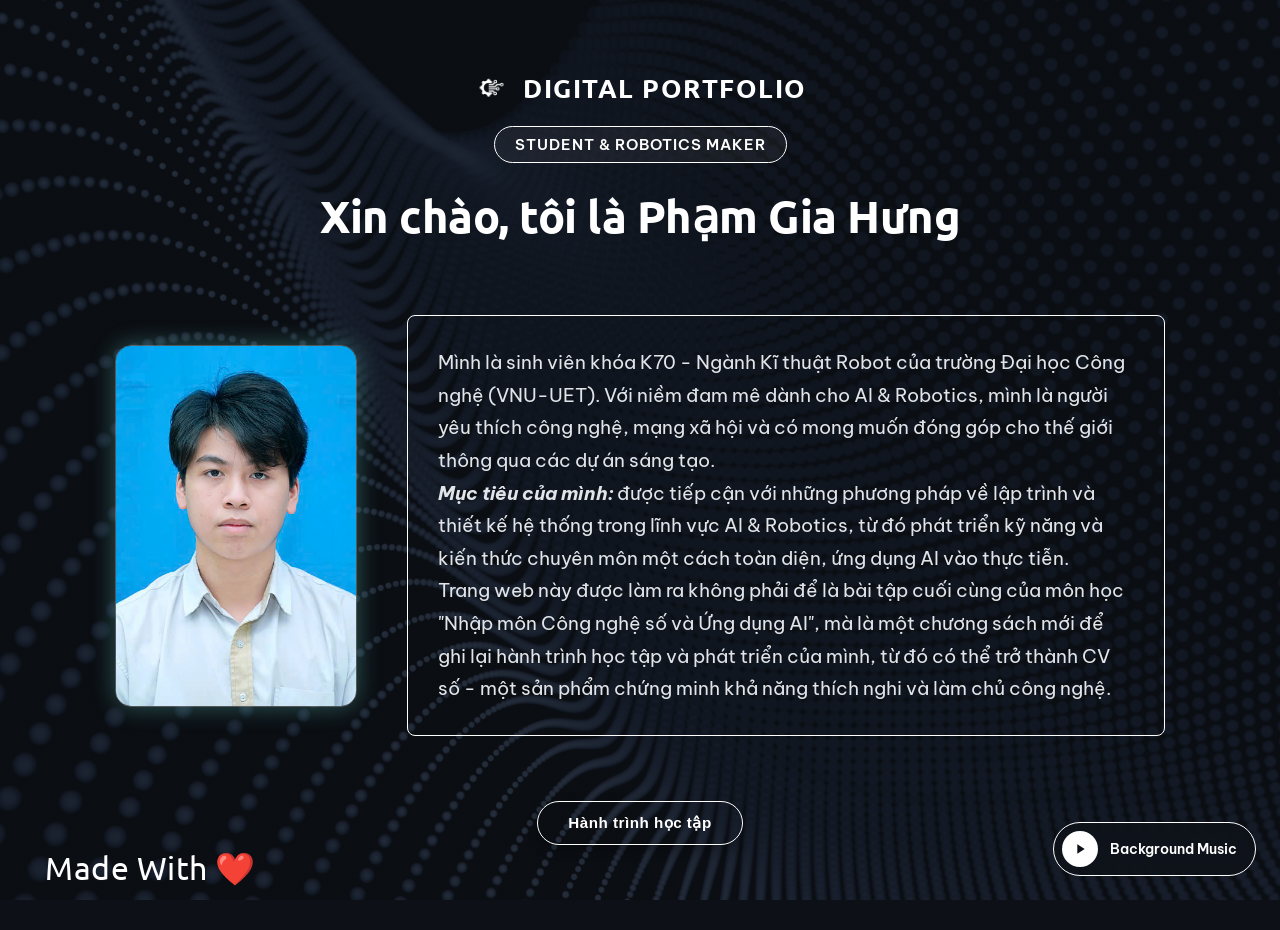
<file: index.html>
<!DOCTYPE html>
<html lang="vi">
<head>
    <meta charset="UTF-8">
    <meta name="viewport" content="width=device-width, initial-scale=1.0">
    <title>Digital Portfolio - Phạm Gia Hưng</title>
    <link rel="stylesheet" href="css/style.css">
    <link rel="stylesheet" href="css/dashboard.css">
    <style>
        /* CSS bổ sung để điều khiển ẩn hiện mượt mà giữa Trang chủ và Dashboard */
        .page-section {
            display: none;
            width: 100%;
            flex-direction: column;
            align-items: center;
        }
        .page-section.active-page {
            display: flex;
        }
        /* Đồng bộ giao diện ẩn hiện dock menu điều hướng */
        #main-navigation-dock {
            display: none !important;
        }
        #main-navigation-dock.show-dock {
            display: flex !important;
        }
        @media (max-width: 768px) {
            #main-navigation-dock.show-dock.mobile-show {
                display: flex !important;
            }
        }
        .intro-container {
            display: flex;
            align-items: center;
            gap: 50px;
            max-width: 1050px;
            margin: 40px auto;
            padding: 0 20px;
            z-index: 2;
            position: relative;
        }
        .portrait-wrapper {
            flex-shrink: 0;
            width: 240px;
            height: 360px;
            border-radius: 16px;
            overflow: hidden;
            border: 1px solid rgba(255, 255, 255, 0.3);
            box-shadow: 0 0 25px rgba(121, 255, 244, 0.3);
        }
        .portrait-img {
            width: 100%;
            height: 100%;
            object-fit: cover;
        }
        .text-content {
            flex-grow: 1;
            text-align: left;
            margin: 0 !important
        }
        @media (max-width: 768px) {
            .intro-container {
                flex-direction: column !important;
                text-align: center !important;
                gap: 30px;
                padding-top: 10px !important
            }
            .text-content {
                text-align: center;
            }
            .portrait-wrapper {
                width: 180px;
                height: 270px;
            }
        }
    </style>
</head>
<body>

    <div id="home-section" class="page-section active-page">
        <header class="home-header">
            <div class="header-title-container">
                <img src="assets/logo.png" alt="Digital Portfolio Icon" class="header-logo">
                <span class="header-main-title">Digital Portfolio</span>
            </div>
        </header>

        <div class="badge">STUDENT & ROBOTICS MAKER</div>

        <h1>Xin chào, tôi là Phạm Gia Hưng</h1>

        <div class="intro-container">
            <div class="portrait-wrapper">
                <img src="assets/portrait.jpg" alt="Chân dung Phạm Gia Hưng" class="portrait-img">
            </div>

            <div class="text-content container">
                <p class="description-text">Mình là sinh viên khóa K70 - Ngành Kĩ thuật Robot của trường Đại học Công nghệ (VNU-UET). Với niềm đam mê dành cho AI & Robotics, mình là người yêu thích công nghệ, mạng xã hội và có mong muốn đóng góp cho thế giới thông qua các dự án sáng tạo.</p>
                <p class="description-text"><strong><em>Mục tiêu của mình:</em></strong> được tiếp cận với những phương pháp về lập trình và thiết kế hệ thống trong lĩnh vực AI & Robotics, từ đó phát triển kỹ năng và kiến thức chuyên môn một cách toàn diện, ứng dụng AI vào thực tiễn.</p>
                <p class="description-text">Trang web này được làm ra không phải để là bài tập cuối cùng của môn học "Nhập môn Công nghệ số và Ứng dụng AI", mà là một chương sách mới để ghi lại hành trình học tập và phát triển của mình, từ đó có thể trở thành CV số - một sản phẩm chứng minh khả năng thích nghi và làm chủ công nghệ.</p>
            </div>
        </div>

        <button type="button" class="btn-showcase" onclick="navigateToSection('dashboard-section')">Hành trình học tập</button>

        <div class="footer-credit">Made With ❤️</div>
    </div>


    <div id="dashboard-section" class="page-section">
        <header class="top-header">
            <div class="header-nav-top">
                <button type="button" class="btn-back" onclick="navigateToSection('home-section')" style="background: none; border: none; cursor: pointer; color: inherit; font: inherit;">
                    ◀ Quay lại
                </button>
                <div class="header-title-container">
                    <img src="assets/logo.png" alt="Digital Portfolio Icon" class="header-logo">
                    <h1 class="header-main-title">Digital Portfolio</h1>
                </div>
            </div>
        </header>

        <div class="content-container">
            
            <div id="bai1" class="tab-content active">
                <div class="badge">BÀI TẬP 1</div>
                <h2>💻 Máy tính và các thiết bị ngoại vi</h2>
                <p class="meta-info">Thao tác cơ bản với tệp tin và thư mục</p>
                <div class="report-body">
                    <p>Nội dung thực hành tập trung sâu vào việc xây dựng và quản lý hệ thống lưu trữ khoa học trên máy tính cá nhân. Tiến hành trình bày chi tiết cấu trúc cây thư mục tối ưu được phân cấp rõ ràng theo từng học phần và dự án nghiên cứu.</p>
                    <p>Cùng với đó là các ảnh chụp minh họa trực quan về cấu trúc thư mục thực tế trên File Explorer Windows.</p>
                    <button class="btn-toggle-pdf" onclick="openPdfModal('modal-viewer-1')">📄 Xem bài tập</button>
                </div>
            </div>

            <div id="bai2" class="tab-content">
                <div class="badge">BÀI TẬP 2</div>
                <h2>🔍 Khai thác dữ liệu và thông tin</h2>
                <p class="meta-info">Tìm kiếm và đánh giá thông tin học thuật</p>
                <div class="report-body">
                    <p>Bài tập tập trung tổng hợp dữ liệu khoa học về các đề tài kỹ thuật, đồng thời xây dựng một bảng đánh giá nguồn tin toàn diện dựa trên các tiêu chí khoa học nghiêm ngặt bao gồm tính cập nhật, độ tin cậy của tác giả và uy tín của nhà xuất bản.</p>
                    <p>Toàn bộ quy trình giúp hình thành tư duy sàng lọc tài liệu chuẩn xác, nhận biết tính khách quan của nội dung để phục vụ trực tiếp cho các tiểu luận và đồ án nghiên cứu chuyên ngành.</p>
                    <button class="btn-toggle-pdf" onclick="openPdfModal('modal-viewer-2')">📄 Xem bài tập</button>
                </div>
            </div>

            <div id="bai3" class="tab-content">
                <div class="badge">BÀI TẬP 3</div>
                <h2>🤖 Tổng quan về trí tuệ nhân tạo</h2>
                <p class="meta-info">Viết Prompt hiệu quả cho các tác vụ học tập</p>
                <div class="report-body">
                    <p>Bài thực hành đi sâu vào thế giới của trí tuệ nhân tạo thông qua việc nghiên cứu kỹ nghệ câu lệnh phục vụ đắc lực cho các tác vụ học tập kỹ thuật phức tạp.</p>
                    <p>Nội dung tập trung phân tích, đối chiếu và trình bày sự so sánh trực quan giữa cấu trúc Prompt ban đầu mơ hồ, thiếu ngữ cảnh và Prompt cải tiến áp dụng mô hình cấu trúc chuẩn hóa bao gồm Vai trò, Ngữ cảnh, Nhiệm vụ cụ thể và Ranh giới ràng buộc.</p>
                    <p>Đi kèm với đó là minh chứng rõ ràng về kết quả đầu ra từ AI, thể hiện sự vượt trội về độ chính xác, tính logic và khả năng ứng dụng thực tế của mã nguồn hoặc lời giải toán học sau khi câu lệnh được tối ưu hóa.</p>
                    <button class="btn-toggle-pdf" onclick="openPdfModal('modal-viewer-3')">📄 Xem bài tập</button>
                </div>
            </div>

            <div id="bai4" class="tab-content">
                <div class="badge">BÀI TẬP 4</div>
                <h2>🤝 Giao tiếp và hợp tác trong môi trường số</h2>
                <p class="meta-info">Sử dụng công cụ hợp tác trực tuyến cho dự án nhóm</p>
                <div class="report-body">
                    <p>Triển khai mô hình làm việc nhóm hiện đại trong không gian số nhằm tối ưu hóa hiệu suất cộng tác tầm xa. Bài tập trình bày các minh chứng xác thực về việc thiết lập hệ thống quản lý dự án tập trung trên nền tảng Notion.</p>
                    <p>Sử dụng mô hình Kanban và Agile để phân chia đầu việc chi tiết cho từng thành viên, theo dõi thời hạn hoàn thành chặt chẽ và phân bổ tài nguyên hợp lý theo tiến độ thời gian thực.</p>
                    <p>Nội dung cũng mô tả chi tiết cách thức phối hợp trực tuyến thông qua việc đồng bộ tệp dữ liệu trên Google Drive và thiết lập các luồng thông tin tự động trên Discord, giúp duy trì tính minh bạch và kết nối liên tục.</p>
                    <button class="btn-toggle-pdf" onclick="openPdfModal('modal-viewer-4')">📄 Xem bài tập</button>
                </div>
            </div>

            <div id="bai5" class="tab-content">
                <div class="badge">BÀI TẬP 5</div>
                <h2>🎨 Sáng tạo nội dung số</h2>
                <p class="meta-info">Sử dụng AI sinh thế để hỗ trợ sáng tạo nội dung</p>
                <div class="report-body">
                    <p>Ứng dụng các mô hình trí tuệ nhân tạo sinh thế tiên tiến đóng vai trò trợ lý đắc lực trong quy trình sáng tạo và truyền thông sản phẩm kỹ thuật chuyên nghiệp.</p>
                    <p>Sinh viên thực hiện trưng bày các sản phẩm nội dung số hoàn thiện bao gồm hệ thống hình ảnh đồ họa trực quan, video mô phỏng nguyên lý hoạt động hoặc các bài viết truyền thông khoa học chất lượng cao được tối tạo với sự trợ lực của AI.</p>
                    <p>Nội dung phân tích rõ cách phối hợp nhịp nhàng giữa tư duy định hướng của con người và năng lực hiện thực hóa của công nghệ để tạo ra những sản phẩm truyền thông học thuật có tính thẩm mỹ và sức thuyết phục cao.</p>
                    <button class="btn-toggle-pdf" onclick="openPdfModal('modal-viewer-5')">📄 Xem bài tập</button>
                </div>
            </div>

            <div id="bai6" class="tab-content">
                <div class="badge">BÀI TẬP 6</div>
                <h2>🛡️ An toàn và liêm chính học thuật trong môi trường số</h2>
                <p class="meta-info">Sử dụng AI có trách nhiệm trong học tập và nghiên cứu</p>
                <div class="report-body">
                    <p>Đối mặt với sự bùng nổ của công nghệ, bài tập tập trung xây dựng ý thức hệ và ranh giới đạo đức trong môi trường học thuật số. Sinh viên tiến hành nghiên cứu các lỗ hổng thông tin của AI và trình bày một bộ nguyên tắc cá nhân toàn diện về việc sử dụng trí tuệ nhân tạo có trách nhiệm.</p>
                    <p>Bộ nguyên tắc cam kết tuân thủ liêm chính học thuật, làm rõ ranh giới giữa việc dùng AI để khơi nguồn tư duy hỗ trợ lập trình, giải toán với hành vi đạo văn lạm dụng.</p>
                    <p>Đồng thời, xác lập quy trình bắt buộc về việc kiểm chứng độc lập mọi dữ liệu kỹ thuật và minh bạch hóa phương pháp trích dẫn tài nguyên có sự tham gia của công nghệ trước hội đồng.</p>
                    <button class="btn-toggle-pdf" onclick="openPdfModal('modal-viewer-6')">📄 Xem bài tập</button>
                </div>
            </div>

            <div id="tongket" class="tab-content">
                <div class="badge">TỔNG KẾT</div>
                <h2>📝 Cảm nhận của mình về hành trình môn học</h2>
                <p class="meta-info">Những bài học đọng lại và thách thức đã vượt qua</p>
                <div class="report-body">
                    <p>Hành trình trải nghiệm môn học "Nhập môn Công nghệ số và Ứng dụng Trí tuệ nhân tạo" đối với một sinh viên ngành kỹ thuật không đơn thuần là việc hoàn thành một chương trình bổ trợ hay nộp một bài tập cuối kỳ. Đây là cơ hội quý giá để bản thân nhìn nhận lại và hệ thống hóa toàn bộ phương pháp làm việc của mình trên không gian số. Thay vì để các bài tập thực hành nhỏ lẻ trôi nổi tự do trong ổ cứng máy tính, việc tổng hợp và liên kết chặt chẽ chúng đã giúp mình định hình rõ ràng hơn một "bản sắc số" chuyên nghiệp, tạo nền móng tư duy logic vững chắc cho các dự án kỹ thuật chuyên sâu sau này.</p>
                    <p>Nhìn lại chuỗi học phần đã đi qua, bản thân nhận thấy có ba trụ cột kỹ năng cốt lõi đã được mài giũa một cách rõ rệt. Đầu tiên là tư duy hệ thống trong quản lý dữ liệu số từ các bài tập cơ bản, kết hợp vận hành các công cụ cộng tác trực tuyến như Notion, Google Drive và Discord để kiểm soát phiên bản tài liệu một cách khoa học. Thứ hai chính là năng lực khai thác trí tuệ nhân tạo một cách có chiến lược. Mình đã vượt qua giai đoạn chỉ biết sử dụng AI để hỏi đáp nhanh, chuyển sang áp dụng các mô hình câu lệnh nâng cao như Role-prompting và Chain-of-thought nhằm thúc đẩy tư duy sâu, hỗ trợ đắc lực cho việc tối ưu hóa thuật toán và gỡ lỗi phần cứng. Đồng thời, kỹ năng kết hợp với các toán tử tìm kiếm chuyên sâu đã nâng cao đáng kể năng lực nghiên cứu, giúp mình tiếp cận nhanh chóng các nguồn tài liệu học thuật uy tín mà vẫn luôn duy trì được ý thức trách nhiệm và liêm chính học thuật.</p>
                    <p>Mặc dù vậy, quá trình hiện thực hóa không gian Portfolio số này cũng đặt ra những thách thức không nhỏ khi không có chút minh họa nào vào trang web khiến giao diện bị rối, cũng như việc mất nhiều thời gian để kiểm tra tính chính xác của thông tin do AI sinh ra. Bằng cách đi vào đúng trọng tâm, không lan man và nghiêm ngặt áp dụng quy tắc đối chiếu chéo với các nguồn học thuật gốc, sản phẩm cuối cùng đã gọn gàng, trực quan. Những bài học đọng lại từ môn học và trải nghiệm xây dựng Portfolio này chắc chắn sẽ là bệ phóng chiến lược để sẵn sàng chinh phục các chặng đường phía trước.</p>
                    <div class="continuing-journey">✨ Cảm nhận của bản thân: Mình thật sự cảm thấy hài lòng với những gì mình làm trong dự án này, thứ khiến mình cảm thấy tự hào và có động lực để tiếp tục phát triển không riêng gì bài dự án Portfolio này và cả quá trình học tập và phát triển bản thân khi có thể tận dụng sự sáng tạo và tri thức của mình để biến những sản phẩm, hồ sơ năng lực từ những công cụ trí tuệ nhân tạo tưởng chừng như không thể. Vậy nên, dự án này không chỉ dừng lại tại đây, mà còn là bước đệm cho những thử thách mới phía trước.</div>
                    <div class="continuing-journey">To be continued...</div>
                </div>
            </div>

        </div>

        <div class="footer-credit">Made With ❤️</div>
    </div>

    <div id="assignment-list-popup" class="assignment-popup-overlay">
        <div class="assignment-popup-card">
            <button class="btn-close-popup" onclick="closeAssignmentPopup()">✕ Đóng</button>
            <h3>DANH SÁCH BÀI TẬP THỰC HÀNH</h3>
            <p class="popup-subtitle">Vui lòng lựa chọn học phần bài tập thực nghiệm cần xem:</p>
            <div class="popup-links-grid">
                <button onclick="selectAssignmentFromPopup('bai1', 1)"><span>01</span> <span class="popup-icon">💻</span> Máy tính & Thiết bị ngoại vi</button>
                <button onclick="selectAssignmentFromPopup('bai2', 2)"><span>02</span> <span class="popup-icon">🔍</span> Khai thác dữ liệu & Thông tin</button>
                <button onclick="selectAssignmentFromPopup('bai3', 3)"><span>03</span> <span class="popup-icon">🤖</span> Tổng quan về Trí tuệ nhân tạo</button>
                <button onclick="selectAssignmentFromPopup('bai4', 4)"><span>04</span> <span class="popup-icon">🤝</span> Giao tiếp & Hợp tác môi trường số</button>
                <button onclick="selectAssignmentFromPopup('bai5', 5)"><span>05</span> <span class="popup-icon">🎨</span> Sáng tạo nội dung số</button>
                <button onclick="selectAssignmentFromPopup('bai6', 6)"><span>06</span> <span class="popup-icon">🛡️</span> An toàn & Liêm chính học thuật</button>
            </div>
        </div>
    </div>

    <div id="modal-viewer-1" class="pdf-fullscreen-modal">
        <button class="btn-close-modal" onclick="closePdfModal('modal-viewer-1')">✕ Đóng tài liệu</button>
        <div class="modal-content-wrapper">
            <div class="modal-toolbar"><span class="toolbar-title">📄 ĐỌC TOÀN MÀN HÌNH</span></div>
            <div class="iframe-container"><iframe src="assets/bai1.pdf#zoom=100" frameborder="0"></iframe></div>
        </div>
    </div>

    <div id="modal-viewer-2" class="pdf-fullscreen-modal">
        <button class="btn-close-modal" onclick="closePdfModal('modal-viewer-2')">✕ Đóng tài liệu</button>
        <div class="modal-content-wrapper">
            <div class="modal-toolbar"><span class="toolbar-title">📄 ĐỌC TOÀN MÀN HÌNH</span></div>
            <div class="iframe-container"><iframe src="assets/bai2.pdf#zoom=100" frameborder="0"></iframe></div>
        </div>
    </div>

    <div id="modal-viewer-3" class="pdf-fullscreen-modal">
        <button class="btn-close-modal" onclick="closePdfModal('modal-viewer-3')">✕ Đóng tài liệu</button>
        <div class="modal-content-wrapper">
            <div class="modal-toolbar"><span class="toolbar-title">📄 ĐỌC TOÀN MÀN HÌNH</span></div>
            <div class="iframe-container"><iframe src="assets/bai3.pdf#zoom=100" frameborder="0"></iframe></div>
        </div>
    </div>

    <div id="modal-viewer-4" class="pdf-fullscreen-modal">
        <button class="btn-close-modal" onclick="closePdfModal('modal-viewer-4')">✕ Đóng tài liệu</button>
        <div class="modal-content-wrapper">
            <div class="modal-toolbar"><span class="toolbar-title">📄 ĐỌC TOÀN MÀN HÌNH</span></div>
            <div class="iframe-container"><iframe src="assets/bai4.pdf#zoom=100" frameborder="0"></iframe></div>
        </div>
    </div>

    <div id="modal-viewer-5" class="pdf-fullscreen-modal">
        <button class="btn-close-modal" onclick="closePdfModal('modal-viewer-5')">✕ Đóng tài liệu</button>
        <div class="modal-content-wrapper">
            <div class="modal-toolbar"><span class="toolbar-title">📄 ĐỌC TOÀN MÀN HÌNH</span></div>
            <div class="iframe-container"><iframe src="assets/bai5.pdf#zoom=100" frameborder="0"></iframe></div>
        </div>
    </div>

    <div id="modal-viewer-6" class="pdf-fullscreen-modal">
        <button class="btn-close-modal" onclick="closePdfModal('modal-viewer-6')">✕ Đóng tài liệu</button>
        <div class="modal-content-wrapper">
            <div class="modal-toolbar"><span class="toolbar-title">📄 ĐỌC TOÀN MÀN HÌNH</span></div>
            <div class="iframe-container"><iframe src="assets/bai6.pdf#zoom=100" frameborder="0"></iframe></div>
        </div>
    </div>

    <button class="mobile-nav-toggle" onclick="toggleMobileNav()">☰</button>

    <nav class="bottom-dock" id="main-navigation-dock">
        <button type="button" class="dock-item home-link" onclick="navigateToSection('home-section')" style="background:none; border:none; color:inherit; text-align:left; cursor:pointer;">◀ Trang chủ & Giới thiệu</button>
        <div class="divider"></div>
        <div class="dock-dropdown-container">
            <button class="dock-item dropdown-trigger active" id="main-assignment-btn" onclick="openAssignmentPopup()">
                Sản phẩm thực hành
            </button>
            <div class="dock-sub-menu">
                <button class="sub-item sub-active" id="sub-btn-1" onclick="switchTab('bai1', this)">Bài 1</button>
                <button class="sub-item" id="sub-btn-2" onclick="switchTab('bai2', this)">Bài 2</button>
                <button class="sub-item" id="sub-btn-3" onclick="switchTab('bai3', this)">Bài 3</button>
                <button class="sub-item" id="sub-btn-4" onclick="switchTab('bai4', this)">Bài 4</button>
                <button class="sub-item" id="sub-btn-5" onclick="switchTab('bai5', this)">Bài 5</button>
                <button class="sub-item" id="sub-btn-6" onclick="switchTab('bai6', this)">Bài 6</button>
            </div>
        </div>
        <button class="dock-item" id="dock-btn-tongket" onclick="switchTab('tongket', this)">Tổng kết</button>
    </nav>

    <button type="button" class="music-player" id="musicPlayer" aria-label="Phát hoặc tạm dừng nhạc nền" aria-pressed="false">
        <span class="player-disc">
            <svg class="icon-play" viewBox="0 0 24 24" fill="currentColor"><path d="M8 5v14l11-7z"/></svg>
            <svg class="icon-pause" viewBox="0 0 24 24" fill="currentColor"><path d="M6 5h4v14H6zM14 5h4v14h-4z"/></svg>
        </span>
        <span class="track-title">Background Music</span>
    </button>
    
    <audio id="bgAudio" src="https://www.dropbox.com/scl/fi/76r1p2tclxdxqtk8ijxzb/musicbg.mp3?rlkey=myw0xnfz7yi1hhvjio20zvpeq&st=snkv3007&dl=1" loop preload="auto"></audio>
    
    <audio id="clickSound" src="assets/click.wav" preload="auto"></audio>

    <script>
        // --- LOGIC PHÁT TIẾNG CLICK KHI CHUYỂN ĐỔI GIAO DIỆN ---
        function playClickSound() {
            const clickAudio = document.getElementById('clickSound');
            if (clickAudio) {
                clickAudio.volume = 0.3; // Giảm âm lượng click xuống mức 0.3 vừa phải, êm tai hơn
                clickAudio.currentTime = 0; // Tua nhanh về đầu để các click liên tục không bị mất tiếng
                clickAudio.play().catch(() => {}); // Tránh lỗi bảo mật autoplay của trình duyệt
            }
        }

        // --- LOGIC CHUYỂN PHÂN VÙNG TRANG (HỢP NHẤT INDEX-DASHBOARD) ---
        function navigateToSection(sectionId) {
            playClickSound(); // Kích hoạt tiếng click
            
            document.querySelectorAll('.page-section').forEach(sec => sec.classList.remove('active-page'));
            
            const targetSection = document.getElementById(sectionId);
            if (targetSection) targetSection.classList.add('active-page');

            const dockMenu = document.getElementById('main-navigation-dock');
            if (sectionId === 'dashboard-section') {
                dockMenu.classList.add('show-dock');
            } else {
                dockMenu.classList.remove('show-dock');
                dockMenu.classList.remove('mobile-show');
                document.querySelector('.mobile-nav-toggle').innerHTML = '☰';
            }
            
            window.scrollTo({ top: 0, behavior: 'smooth' });
        }

        // --- LOGIC ĐIỀU HƯỚNG TABS (BÀI TẬP) TỪ CNS ---
        let tabHistory = ['bai1'];
        const tabToBtnMap = {
            'bai1': 'sub-btn-1', 'bai2': 'sub-btn-2', 'bai3': 'sub-btn-3',
            'bai4': 'sub-btn-4', 'bai5': 'sub-btn-5', 'bai6': 'sub-btn-6',
            'tongket': 'dock-btn-tongket'
        };

        function toggleMobileNav() {
            const dock = document.getElementById('main-navigation-dock');
            const toggleBtn = document.querySelector('.mobile-nav-toggle');
            dock.classList.toggle('mobile-show');
            toggleBtn.innerHTML = dock.classList.contains('mobile-show') ? '✕' : '☰';
        }

        function switchTab(tabId, element, isBackAction = false) {
            playClickSound(); // Kích hoạt tiếng click
            
            document.querySelectorAll('.tab-content').forEach(content => content.classList.remove('active'));
            const activeContent = document.getElementById(tabId);
            if (activeContent) activeContent.classList.add('active');

            const mainBtn = document.getElementById('main-assignment-btn');
            const dockItems = document.querySelectorAll('.dock-item');
            const subItems = document.querySelectorAll('.sub-item');

            if (element.classList.contains('sub-item')) {
                subItems.forEach(item => item.classList.remove('sub-active'));
                element.classList.add('sub-active');
                dockItems.forEach(btn => btn.classList.remove('active'));
                mainBtn.classList.add('active');
            } else {
                dockItems.forEach(btn => btn.classList.remove('active'));
                subItems.forEach(item => item.classList.remove('sub-active'));
                element.classList.add('active');
            }

            if (!isBackAction && tabHistory[tabHistory.length - 1] !== tabId) {
                tabHistory.push(tabId);
            }

            const dock = document.getElementById('main-navigation-dock');
            if (dock.classList.contains('mobile-show')) toggleMobileNav();
            
            window.scrollTo({ top: 0, behavior: 'smooth' });
        }

        function openAssignmentPopup() { document.getElementById('assignment-list-popup').classList.add('show-popup'); }
        function closeAssignmentPopup() { document.getElementById('assignment-list-popup').classList.remove('show-popup'); }
        function selectAssignmentFromPopup(tabId, index) {
            closeAssignmentPopup();
            const targetSubBtn = document.getElementById('sub-btn-' + index);
            if (targetSubBtn) switchTab(tabId, targetSubBtn);
        }

        // Tích hợp playClickSound() khi mở tài liệu
        function openPdfModal(modalId) {
            playClickSound(); 
            const modal = document.getElementById(modalId);
            if (modal) { modal.classList.add('show-modal'); document.body.style.overflow = 'hidden'; }
        }

        // Tích hợp playClickSound() khi đóng tài liệu
        function closePdfModal(modalId) {
            playClickSound(); 
            const modal = document.getElementById(modalId);
            if (modal) { modal.classList.remove('show-modal'); document.body.style.overflow = 'auto'; }
        }

        // --- LOGIC PHÁT NHẠC NỀN XUYÊN SUỐT (SINGLE PAGE) ---
        const musicPlayer = document.getElementById('musicPlayer');
        const bgAudio = document.getElementById('bgAudio');
        bgAudio.volume = 0.5;

        bgAudio.addEventListener('play', () => {
            musicPlayer.classList.add('playing');
            musicPlayer.setAttribute('aria-pressed', 'true');
        });

        bgAudio.addEventListener('pause', () => {
            musicPlayer.classList.remove('playing');
            musicPlayer.setAttribute('aria-pressed', 'false');
        });

        musicPlayer.addEventListener('click', () => {
            if (bgAudio.paused) {
                bgAudio.play().catch(() => {});
            } else {
                bgAudio.pause();
            }
        });
    </script>
</body>
</html>
</file>
<file: css/style.css>
@import url('https://fonts.googleapis.com/css2?family=Be+Vietnam+Pro:wght@400;600;700&family=Ubuntu:wght@500;700&display=swap');

body {
    font-family: 'Be Vietnam Pro', 'Segoe UI', sans-serif;
}

h1, h2, h3, .header-main-title {
    font-family: 'Ubuntu', sans-serif;
    font-weight: 700;
}
body {
    background-image: url('../assets/bg.jpg'); 
    background-size: cover;
    background-position: center;
    background-repeat: no-repeat;
    background-attachment: fixed;
    image-rendering: -webkit-optimize-contrast;
    image-rendering: crisp-edges;
    
    color: #ffffff;
    margin: 0;
    padding: 20px;
    display: flex;
    flex-direction: column;
    align-items: center;
    justify-content: center;
    min-height: 100vh;
    overflow: hidden;
    position: relative;
}

body::before {
    content: "";
    position: fixed;
    top: 0;
    left: 0;
    width: 100%;
    height: 100%;
    background-color: rgba(13, 17, 23, 0.8);
    z-index: 1;
}
.home-header {
    position: relative !important; /* Đổi từ absolute sang relative để không đè lên badge */
    top: 0 !important;
    left: 0 !important;
    transform: none !important;
    margin-top: 40px !important;
    margin-bottom: 20px !important;
    display: flex !important;
    justify-content: center !important;
    width: 100% !important;
    z-index: 5;
}

.header-title-container {
    display: flex !important;
    align-items: center !important;
    justify-content: center !important;
    gap: 14px !important;
}

.header-logo {
    width: 38px;
    height: 38px;
    object-fit: contain;
    border-radius: 6px;
    mix-blend-mode: screen; 
}

.header-main-title {
    font-size: 1.6rem;
    font-weight: 700;
    letter-spacing: 1.5px;
    text-transform: uppercase;
    color: #ffffff;
    margin: 0;
}
.container {
    position: right 600 px;
    z-index: 2;
    max-width: 850px;
    text-align: center;
    padding: 20px;
    opacity: 0;
    transform: translateY(30px);
    animation: cubicFadeIn 1.2s cubic-bezier(0.25, 1, 0.5, 1) forwards;
    background-color: transparent;
    border: 1px solid #ffffff;
    border-radius: 8px;
    padding: 30px;
}

@keyframes cubicFadeIn {
    to {
        opacity: 1;
        transform: translateY(0);
    }
}

.badge {
    position: relative;
    z-index: 2;
    display: inline-block;
    padding: 8px 20px;
    background-color: rgba(255, 255, 255, 0.05);
    color: #ffffff;
    border: 1px solid #ffffff;
    border-radius: 20px;
    font-size: 0.95rem;
    font-weight: 600;
    letter-spacing: 1px;
    margin-bottom: 25px;
}

h1 {
    position: relative;
    z-index: 2;
    color: #ffffff;
    font-size: 2.8rem;
    font-weight: 700;
    margin: 0 0 30px 0;
    letter-spacing: -0.5px;
}

.description-text {
    font-size: 1.2rem;
    color: #e1e4e8;
    font-weight: 400;
    line-height: 1.7;
    margin: 0 auto;
    max-width: 700px;
}

.btn-showcase {
    position: relative;
    z-index: 2;
    display: inline-block;
    margin-top: 25px;
    padding: 12px 30px;
    background-color: transparent;
    color: #ffffff;
    border: 1px solid #ffffff;
    border-radius: 30px;
    text-decoration: none;
    font-size: 0.95rem;
    font-weight: 600;
    letter-spacing: 0.5px;
    transition: all 0.4s cubic-bezier(0.25, 1, 0.5, 1);
    box-shadow: 0 4px 12px rgba(0, 0, 0, 0.3);
}

.btn-showcase:hover {
    background-color: #ffffff;
    color: #0d1117;
    border-color: #ffffff;
    transform: translateY(-5px);
    box-shadow: 0 0 25px rgba(255, 255, 255, 0.5), 0 8px 20px rgba(0, 0, 0, 0.4);
}

.btn-showcase:active {
    transform: translateY(-2px);
    box-shadow: 0 0 15px rgba(255, 255, 255, 0.3);
}

.music-player {
    position: fixed;
    bottom: 24px;
    right: 24px;
    z-index: 10;
    display: flex;
    align-items: center;
    gap: 12px;
    padding: 8px 18px 8px 8px;
    background-color: rgba(13, 17, 23, 0.55);
    border: 1px solid #ffffff;
    border-radius: 30px;
    cursor: pointer;
    font-family: inherit;
    backdrop-filter: blur(6px);
    transition: border-color 0.3s ease, box-shadow 0.3s ease;
}

.music-player:hover {
    border-color: rgba(121, 255, 244, 0.8);
    box-shadow: 0 0 15px rgba(121, 255, 244, 0.25);
}

.player-disc {
    width: 36px;
    height: 36px;
    border-radius: 50%;
    background-color: #ffffff;
    color: #0d1117;
    display: flex;
    align-items: center;
    justify-content: center;
    flex-shrink: 0;
    animation: discSpin 5s linear infinite;
    animation-play-state: paused;
}

.music-player.playing .player-disc {
    animation-play-state: running;
}

@keyframes discSpin {
    from { transform: rotate(0deg); }
    to { transform: rotate(360deg); }
}

.player-disc svg {
    width: 16px;
    height: 16px;
}

.icon-pause {
    display: none;
}

.music-player.playing .icon-play {
    display: none;
}

.music-player.playing .icon-pause {
    display: block;
}

.track-title {
    font-size: 0.85rem;
    font-weight: 600;
    color: #ffffff;
    white-space: nowrap;
    max-width: 160px;
    overflow: hidden;
    text-overflow: ellipsis;
}

.footer-credit {
    position: fixed;
    bottom: 12px;
    left: 45px; /* Căn chỉnh lề trái nhích vào một chút để thẳng hàng một cách cân đối với thanh Dock dọc */
    z-index: 5;
    font-size: 2rem;
    font-family: 'Ubuntu', sans-serif;
    color: rgb(255, 255, 255); /* Để màu xám mờ tối giản để không làm lệch sự tập trung khỏi bảng nội dung chính */
    letter-spacing: 0.5px;
    pointer-events: none; /* Tránh cản trở các thao tác click chuột ở góc màn hình */
    transition: color 0.3s ease;
}

.footer-credit:hover {
    color: rgba(121, 255, 244, 0.8); /* Khi di chuột qua sẽ sáng nhẹ lên màu xanh ngọc neon đồng bộ với hệ thống */
}
/* --- RESPONSIVE FIX FOR MOBILE --- */
/* ==========================================================================
   RESPONSIVE MOBILE CHO TRANG CHỦ: FIX TRIỆT ĐỂ LỖI ĐÈ CHỮ & CUỘN LẮC NỀN
   ========================================================================== */
/* ==========================================================================
   MOBILE INDEX FIX: ĐẨY BADGE VÀ NỘI DUNG XUỐNG DƯỚI
   ========================================================================== */
@media (max-width: 768px) {
    /* Khóa cứng ảnh nền trang chủ giúp hiệu ứng cuộn trang mượt mà */
    html, body {
        height: auto !important;
        min-height: 100vh !important;
        overflow-y: auto !important; 
        overflow-x: hidden !important;
        background-attachment: fixed !important; /* Ảnh nền đứng im, chữ trượt lên mượt mà */
    }

    /* Giải phóng cấu trúc absolute dồn nén, đưa về cấu trúc luồng tự nhiên tăng khoảng cách thở */
    .hero-container, 
    .main-wrapper,
    .container { 
        position: relative !important;
        height: auto !important;
        top: 0 !important;
        left: 0 !important;
        transform: none !important;
        padding: 40px 20px 100px 20px !important; /* Tạo khoảng trống trên dưới rộng rãi */
        display: flex !important;
        flex-direction: column !important;
        align-items: center !important;
        text-align: center !important;
        box-sizing: border-box !important;
    }

    /* FIX DỨT ĐIỂM LỖI ĐÈ NHAU: Định dạng khoảng cách rõ ràng giữa Badge và Tiêu đề */
    .badge, .student-badge, body .badge {
        position: relative !important;
        display: inline-block !important;
        margin-bottom: 15px !important; /* Tạo khoảng cách an toàn đẩy tiêu đề xuống dưới */
        margin-top: 20px !important;
    }

    /* Tiêu đề "Xin chào..." */
    h1, .main-title, h1.header-main-title {
        position: relative !important;
        font-size: 1.8rem !important; /* Thu nhỏ vừa vặn không lo kích vỡ khung */
        line-height: 1.4 !important;
        margin-top: 10px !important;
        margin-bottom: 25px !important; /* Đẩy khối nội dung mô tả phía dưới xa ra */
    }

    .description-text, p {
        font-size: 0.95rem !important;
        line-height: 1.6 !important;
        margin-bottom: 35px !important;
        order: 3;
    }

    /* Nút bấm */
    .btn-showcase {
        order: 4;
        margin-top: 10px !important;
    }

    /* Định dạng lại dòng credit chân trang nằm ngay ngắn tự nhiên dưới đáy */
    .footer-credit {
        position: relative !important;
        bottom: 0 !important;
        left: 0 !important;
        margin-top: 60px !important;
        margin-bottom: 20px !important;
        text-align: center !important;
        display: block !important;
        width: 100% !important;
        font-size: 0.75rem !important;
        color: rgba(255, 255, 255, 0.4) !important;
        order: 5;
    }

    /* Thu nhỏ player nhạc trên màn hình nhỏ để không chiếm quá nhiều không gian */
    .music-player {
        position: fixed !important;
        bottom: 24px !important;
        right: 24px !important;
        z-index: 999999 !important; /* Tăng kịch trần để không bị các khối container khác đè chìm */
        display: flex !important;
        align-items: center !important;
        gap: 12px !important;
        padding: 8px 18px 8px 8px !important;
        background-color: rgba(13, 17, 23, 0.75) !important;
        border: 1px solid #ffffff !important;
        border-radius: 30px !important;
        cursor: pointer !important;
        font-family: inherit !important;
        backdrop-filter: blur(6px) !important;
        transition: border-color 0.3s ease, box-shadow 0.3s ease !important;
        width: auto !important; /* Khóa cứng bề rộng tự động theo text */
        height: auto !important;
        pointer-events: auto !important; /* Đảm bảo luôn luôn nhận tương tác click */
    }
    
    .music-player:hover {
    border-color: rgba(121, 255, 244, 0.8) !important;
    box-shadow: 0 0 15px rgba(121, 255, 244, 0.25) !important;
    }
    
    .player-disc {
    width: 36px !important;
    height: 36px !important;
    border-radius: 50% !important;
    background-color: #ffffff !important;
    color: #0d1117 !important;
    display: flex !important;
    align-items: center !important;
    justify-content: center !important;
    flex-shrink: 0 !important;
    animation: discSpin 5s linear infinite !important;
    animation-play-state: paused !important;
    }

    .music-player.playing .player-disc {
    animation-play-state: running !important;
    }

    @keyframes discSpin {
    from { transform: rotate(0deg); }
    to { transform: rotate(360deg); }
    }

    .player-disc {
        width: 30px;
        height: 30px;
        display: block !important;
    }
    .icon-pause {
    display: none !important;
    }
    .music-player.playing .icon-play {
    display: none !important;
    }
    .music-player.playing .icon-pause {
    display: none !important;
    }

    .track-title {
        font-size: 0.75rem;
        max-width: 110px;
        color: #ffffff !important;
        font-weight: 600 !important;
        white-space: nowrap !important;
        max-width: 160px !important;
        overflow: hidden !important;
        text-overflow: ellipsis !important;
        display: block !important;
    }
}
</file>
<file: css/dashboard.css>
/* ==========================================================================
   CẤU HÌNH LUỒNG TỔNG VÀ RESET NỀN TRÊN LAPTOP
   ========================================================================== */
html {
    height: auto !important;
    margin: 0 !important;
    padding: 0 !important;
    overflow-x: hidden !important;
}

body {
    margin: 0 !important;
    padding: 0 !important;
    min-height: 100vh !important;
    height: auto !important;
    overflow-y: auto !important;
    overflow-x: hidden !important;
    display: flex !important;
    flex-direction: column !important;
    align-items: center !important;
    justify-content: flex-start !important;
    padding-top: 30px !important;
    background-color: #0d1117;
    background-image: none !important;
    background-attachment: scroll !important;
}

/* Khóa cứng ảnh nền đứng im dưới đáy trang: Chữ trượt mượt mà lên trên */
body::before {
    content: "";
    position: fixed !important;
    top: 0 !important;
    left: 0 !important;
    width: 100vw !important;
    height: 100vh !important;
    background-position: center center !important;
    background-size: cover !important;
    background-repeat: no-repeat !important;
    background-image: linear-gradient(rgba(13, 17, 23, 0.8), rgba(13, 17, 23, 0.8)), url('../assets/bg.jpg') !important;
    z-index: -1000 !important;
    pointer-events: none !important;
}

/* KHÔI PHỤC HIỆU ỨNG: Nhấp nháy phát quang Cyberpunk neon trắng - xanh ngọc của bạn */
@keyframes glowPulse {
    0% {
        box-shadow: 0 0 15px rgba(121, 255, 244, 0.15);
        border-color: rgba(121, 255, 244, 0.2);
    }
    100% {
        box-shadow: 0 0 35px rgba(255, 255, 255, 0.8);
        border-color: rgba(180, 180, 180, 0.6);
    }
}


/* ==========================================================================
   ĐỊNH DẠNG KHU VỰC HEADER (PHÍA TRÊN CÙNG TRÊN LAPTOP)
   ========================================================================== */
.top-header {
    position: relative !important;
    width: 90% !important;
    max-width: 900px !important;
    display: flex !important;
    align-items: center !important;
    justify-content: center !important;
    margin-bottom: 25px !important;
    z-index: 5 !important;
    padding-top: 10px !important;
    padding-bottom: 10px !important;
    min-height: 50px !important;
}

.header-title-container {
    display: flex !important;
    align-items: center !important;
    gap: 14px !important;
}

.header-logo {
    width: 36px !important;
    height: 36px !important;
    object-fit: contain !important;
    border-radius: 6px !important;
    mix-blend-mode: screen !important;
}

.header-main-title {
    font-family: 'Ubuntu', sans-serif !important;
    font-size: 1.6rem !important;
    font-weight: 700 !important;
    letter-spacing: 1.5px !important;
    text-transform: uppercase !important;
    color: #ffffff !important;
    margin: 0 !important;
}

.btn-back {
    position: absolute !important;
    left: 0 !important;
    display: inline-flex !important;
    align-items: center !important;
    padding-top: 8px !important;
    padding-bottom: 8px !important;
    padding-left: 18px !important;
    padding-right: 18px !important;
    background-color: rgba(22, 27, 34, 0.5) !important;
    border-width: 1px !important;
    border-style: solid !important;
    border-color: rgba(255, 255, 255, 0.2) !important;
    border-radius: 20px !important;
    color: #8b949e !important;
    text-decoration: none !important;
    font-size: 0.85rem !important;
    font-weight: 600 !important;
    transition: all 0.3s cubic-bezier(0.25, 1, 0.5, 1) !important;
}

.btn-back:hover {
    color: #ffffff !important;
    border-color: rgba(121, 255, 244, 0.8) !important;
    background-color: rgba(255, 255, 255, 0.1) !important;
    transform: translateX(-3px) !important;
    box-shadow: 0 0 15px rgba(121, 255, 244, 0.5) !important;
}


/* ==========================================================================
   KHUNG CHỨA VÀ KHU VỰC HIỂN THỊ NỘI DUNG CHÍNH (SỬA LỖI ĐƠ BÀI 6)
   ========================================================================== */
.content-container {
    position: relative !important;
    z-index: 2 !important;
    width: 90% !important;
    max-width: 900px !important;
    margin-bottom: 140px !important;
    padding-top: 20px !important;
    padding-bottom: 20px !important;
    padding-left: 20px !important;
    padding-right: 20px !important;
    margin-left: 290px !important; /* Đẩy nội dung dạt phải nhường chỗ cho menu dọc lề trái */
    height: auto !important;
    overflow: visible !important;
}

.tab-content {
    display: none !important;
    background-color: rgba(22, 27, 34, 0.4) !important;
    border-width: 1px !important;
    border-style: solid !important;
    border-color: rgba(255, 255, 255, 0.15) !important;
    border-radius: 16px !important;
    padding-top: 40px !important;
    padding-bottom: 40px !important;
    padding-left: 40px !important;
    padding-right: 40px !important;
    text-align: left !important;
    backdrop-filter: blur(8px) !important;
    -webkit-backdrop-filter: blur(8px) !important;
    box-sizing: border-box !important;
    width: 100% !important;
    
    /* Gỡ bỏ max-height để Bài 6 tự do dãn dài theo luồng cuộn dọc máy tính */
    height: auto !important;
    max-height: none !important;
    overflow: visible !important;
}

.tab-content.active {
    display: block !important;
    animation: fadeInTab 0.6s cubic-bezier(0.25, 1, 0.5, 1) forwards, glowPulse 3s ease-in-out infinite alternate !important;
}

@keyframes fadeInTab {
    from {
        opacity: 0;
        transform: translateY(15px);
    }
    to {
        opacity: 1;
        transform: translateY(0);
    }
}

.tab-content h2 {
    font-family: 'Ubuntu', sans-serif !important;
    color: #ffffff !important;
    font-size: 2rem !important;
    margin-top: 10px !important;
    margin-bottom: 10px !important;
}

.meta-info {
    color: #4dcff3 !important;
    font-size: 1.05rem !important;
    margin-bottom: 30px !important;
    border-bottom-width: 1px !important;
    border-bottom-style: solid !important;
    border-bottom-color: rgba(255, 255, 255, 0.1) !important;
    padding-bottom: 15px !important;
}  

.report-body {
    color: #e1e4e8 !important;
    line-height: 1.8 !important;
    font-size: 1.1rem !important;
}

.report-body p {
    margin-top: 0 !important;
    margin-bottom: 16px !important;
}

.report-body p:last-of-type {
    margin-bottom: 24px !important;
}
.continuing-journey {
    text-align: left;
    font-size: 0.95rem;
    font-style: italic;
    color: rgba(121, 255, 244, 0.7);
    margin-top: 30px;
    letter-spacing: 0.5px;
}
.btn-toggle-pdf {
    display: inline-flex !important;
    align-items: center !important;
    margin-top: 15px !important;
    padding-top: 12px !important;
    padding-bottom: 12px !important;
    padding-left: 26px !important;
    padding-right: 26px !important;
    background-color: transparent !important;
    color: #ffffff !important;
    border-width: 1px !important;
    border-style: solid !important;
    border-color: #ffffff !important;
    border-radius: 30px !important;
    font-size: 0.95rem !important;
    font-weight: 600 !important;
    cursor: pointer !important;
    transition: all 0.3s ease !important;
}

.btn-toggle-pdf:hover {
    background-color: #ffffff !important;
    color: #0d1117 !important;
    box-shadow: 0 0 20px rgba(121, 255, 244, 0.6) !important;
    transform: translateY(-2px) !important;
}


/* ==========================================================================
   KHÔI PHỤC: THANH MÀU GỐC VÀ HIỆU ỨNG CHO THANH ĐIỀU HƯỚNG CHÍNH (LAPTOP)
   ========================================================================== */
.bottom-dock {
    position: fixed !important;
    top: 50% !important;
    left: 30px !important;
    transform: translateY(-50%) !important;
    z-index: 100 !important;
    display: flex !important;
    flex-direction: column !important; 
    align-items: stretch !important;
    gap: 12px !important;
    padding-top: 20px !important;
    padding-bottom: 20px !important;
    padding-left: 16px !important;
    padding-right: 16px !important;
    
    /* TRẢ LẠI MÀU GỐC: Nền đen mờ 0.75 kết hợp viền sáng bạc Cyberpunk nguyên bản của bạn */
    background-color: rgba(13, 17, 23, 0.75) !important; 
    border-width: 1px !important;
    border-style: solid !important;
    border-color: rgba(255, 255, 255, 0.2) !important; 
    border-radius: 24px !important; 
    backdrop-filter: blur(12px) !important;
    
    /* ĐỒNG BỘ HIỆU ỨNG: Chạy lại xung động nhấp nháy phát quang chuẩn PC */
    animation: glowPulse 3s ease-in-out infinite alternate !important;
    
    width: 240px !important;
    height: auto !important;
    box-sizing: border-box !important;
    opacity: 1 !important;
    visibility: visible !important;
    pointer-events: auto !important;
}

.dock-item {
    background: none !important;
    border: none !important;
    color: #8b949e !important;
    padding-top: 12px !important;
    padding-bottom: 12px !important;
    padding-left: 18px !important;
    padding-right: 18px !important;
    font-size: 0.95rem !important;
    font-weight: 600 !important;
    cursor: pointer !important;
    border-radius: 20px !important;
    text-decoration: none !important;
    transition: all 0.3s ease !important;
    display: block !important;
    width: 100% !important;
    text-align: center !important;
    box-sizing: border-box !important;
}

.home-link {
    color: #ffffff !important;
    font-size: 0.9rem !important;
}

.dock-item:hover {
    color: #ffffff !important;
    background-color: rgba(255, 255, 255, 0.1) !important;
}

/* ĐỔI MÀU KHI ACTIVE: Nút chuyển sang nền trắng, chữ đen phát quang xanh ngọc xịn mịn */
.dock-item.active {
    background-color: #ffffff !important;
    color: #0d1117 !important;
    box-shadow: 0 0 15px rgba(121, 255, 244, 0.6) !important;
}

.divider {
    width: 100% !important;
    height: 1px !important;
    background-color: rgba(255, 255, 255, 0.2) !important;
    margin-top: 4px !important;
    margin-bottom: 4px !important;
}

.dock-dropdown-container {
    position: relative !important;
    display: block !important;
    width: 100% !important;
}


/* ==========================================================================
   SỬA TRIỆT ĐỂ: GIỮ LẠI THANH ĐIỀU HƯỚNG PHỤ KHI TRỎ CHUỘT VÀO
   ========================================================================== */
.dock-sub-menu {
    position: absolute !important;
    top: 50% !important;
    left: 100% !important; 
    transform: translateX(12px) translateY(-50%) !important;
    display: flex !important;
    flex-direction: column !important; 
    align-items: stretch !important;
    gap: 6px !important;
    padding-top: 10px !important;
    padding-bottom: 10px !important;
    padding-left: 8px !important;
    padding-right: 8px !important;
    background-color: rgba(13, 17, 23, 0.95) !important;
    border-width: 1px !important;
    border-style: solid !important;
    border-color: rgba(255, 255, 255, 0.15) !important;
    border-radius: 16px !important;
    backdrop-filter: blur(12px) !important;
    
    /* Trạng thái mặc định ẩn */
    opacity: 0 !important;
    visibility: hidden !important;
    pointer-events: none !important; 
    transition: all 0.25s cubic-bezier(0.25, 1, 0.5, 1) !important;
    z-index: 99 !important;
    width: 110px !important;
    box-sizing: border-box !important;
    animation: glowPulse 3s ease-in-out infinite alternate !important;
}

/* KHÓA TƯƠNG TÁC GIAO THOA: Tạo vùng đệm cầu nối vô hình để giữ menu phụ không bao giờ tự biến mất */
.dock-sub-menu::before {
    content: "" !important;
    position: absolute !important;
    top: -20px !important;
    bottom: -20px !important;
    left: -30px !important; /* Mở rộng vùng đệm sang lề trái 30px để triệt tiêu khe hở chuột chuột trượt */
    width: 40px !important; 
    background-color: transparent !important; 
    pointer-events: auto !important;
}

/* Kích hoạt hiển thị đồng bộ cả khối cha lẫn khối con khi hover */
.dock-dropdown-container:hover .dock-sub-menu,
.dock-sub-menu:hover {
    opacity: 1 !important;
    visibility: visible !important;
    pointer-events: auto !important; 
}

.sub-item {
    background: none !important;
    border: none !important;
    color: #8b949e !important;
    padding-top: 8px !important;
    padding-bottom: 8px !important;
    padding-left: 14px !important;
    padding-right: 14px !important;
    font-size: 0.85rem !important;
    font-weight: 600 !important;
    cursor: pointer !important;
    border-radius: 12px !important;
    transition: all 0.2s ease !important;
    white-space: nowrap !important;
    pointer-events: auto !important;
    display: block !important;
    width: 100% !important;
    text-align: center !important;
    box-sizing: border-box !important;
}

.sub-item:hover {
    color: #ffffff !important;
    background-color: rgba(255, 255, 255, 0.12) !important;
}

.sub-item.sub-active {
    background-color: #ffffff !important;
    color: #0d1117 !important;
    box-shadow: 0 0 12px rgba(121, 255, 244, 0.6) !important;
}

.mobile-nav-toggle {
    display: none !important;
}


/* ==========================================================================
   CẤU TRÚC POPUP DANH SÁCH BÀI TẬP VÀ TOÀN MÀN HÌNH MODAL PDF (PC)
   ========================================================================== */
.assignment-popup-overlay {
    position: fixed !important; top: 0 !important; left: 0 !important; width: 100vw !important; height: 100vh !important;
    background-color: rgba(0, 0, 0, 0.8) !important; z-index: 100000 !important; display: none !important; align-items: center !important; justify-content: center !important; opacity: 0 !important; transition: opacity 0.3s ease !important;
}
.assignment-popup-overlay.show-popup { display: flex !important; opacity: 1 !important; }
.assignment-popup-card { background-color: #0d1117 !important; border-width: 1px !important; border-style: solid !important; border-color: rgba(255, 255, 255, 0.18) !important; border-radius: 16px !important; padding-top: 35px !important; padding-bottom: 35px !important; padding-left: 35px !important; padding-right: 35px !important; width: 90% !important; max-width: 550px !important; position: relative !important; text-align: left !important; animation: glowPulse 3s ease-in-out infinite alternate !important; }
.assignment-popup-card h3 { font-family: 'Ubuntu', sans-serif !important; margin: 0 0 8px 0 !important; color: #ffffff !important; font-size: 1.4rem !important; font-weight: 700 !important; letter-spacing: 0.5px !important; }
.popup-subtitle { color: #8b949e !important; font-size: 0.95rem !important; margin-bottom: 25px !important; }
.popup-links-grid { display: flex !important; flex-direction: column !important; gap: 10px !important; }
.popup-links-grid button { display: flex !important; align-items: center !important; width: 100% !important; padding-top: 12px !important; padding-bottom: 12px !important; padding-left: 18px !important; padding-right: 18px !important; background-color: rgba(255, 255, 255, 0.03) !important; border-width: 1px !important; border-style: solid !important; border-color: rgba(255, 255, 255, 0.08) !important; border-radius: 8px !important; color: #e1e4e8 !important; font-size: 0.95rem !important; font-weight: 600 !important; text-align: left !important; cursor: pointer !important; transition: all 0.25s ease !important; }
.popup-links-grid button span { font-family: monospace !important; color: rgba(255, 255, 255, 0.4) !important; margin-right: 15px !important; font-size: 0.85rem !important; }
.popup-links-grid button .popup-icon { margin-right: 10px !important; font-size: 1.1rem !important; }
.popup-links-grid button:hover { background-color: #ffffff !important; color: #0d1117 !important; border-color: rgba(121, 255, 244, 0.8) !important; transform: translateX(5px) !important; box-shadow: 0 0 15px rgba(121, 255, 244, 0.5) !important; }
.popup-links-grid button:hover span { color: #0d1117 !important; }
.btn-close-popup { position: absolute !important; top: 25px !important; right: 25px !important; background: transparent !important; border-width: 1px !important; border-style: solid !important; border-color: rgba(255, 255, 255, 0.3) !important; color: #8b949e !important; padding-top: 6px !important; padding-bottom: 6px !important; padding-left: 14px !important; padding-right: 14px !important; font-size: 0.8rem !important; border-radius: 20px !important; cursor: pointer !important; }
.btn-close-popup:hover { color: #ffffff !important; border-color: #ffffff !important; }

.pdf-fullscreen-modal { position: fixed !important; top: 0 !important; left: 0 !important; width: 100vw !important; height: 100vh !important; background-color: #000000 !important; z-index: 1000000 !important; display: none !important; flex-direction: column !important; align-items: center !important; justify-content: center !important; opacity: 0 !important; transition: opacity 0.3s ease !important; }
.pdf-fullscreen-modal.show-modal { display: flex !important; opacity: 1 !important; }
.modal-content-wrapper { width: 90% !important; max-width: 1200px !important; height: 82vh !important; border-width: 1px !important; border-style: solid !important; border-color: rgba(255, 255, 255, 0.2) !important; border-radius: 8px !important; overflow: hidden !important; background-color: #000000 !important; position: relative !important; animation: glowPulse 3s ease-in-out infinite alternate !important; }
.modal-toolbar { width: 100% !important; height: 56px !important; background-color: #0d1117 !important; border-bottom-width: 1px !important; border-bottom-style: solid !important; border-bottom-color: rgba(255, 255, 255, 0.1) !important; display: flex !important; align-items: center !important; padding-top: 0 !important; padding-bottom: 0 !important; padding-left: 20px !important; padding-right: 20px !important; box-sizing: border-box !important; position: absolute !important; top: 0 !important; left: 0 !important; z-index: 10 !important; }
.toolbar-title { color: #8b949e !important; font-family: sans-serif !important; font-size: 0.8rem !important; font-weight: 600 !important; letter-spacing: 1px !important; }
.iframe-container { width: 100% !important; height: calc(100% - 56px) !important; margin-top: 56px !important; overflow: auto !important; position: relative !important; }
.modal-content-wrapper iframe { width: 100% !important; height: 100% !important; border: none !important; display: block !important; background-color: #ffffff !important; }
.btn-close-modal { align-self: center !important; margin-left: auto !important; margin-right: 5% !important; margin-bottom: 15px !important; background-color: #000000 !important; color: #ffffff !important; border-width: 1px !important; border-style: solid !important; border-color: #ffffff !important; padding-top: 8px !important; padding-bottom: 8px !important; padding-left: 24px !important; padding-right: 24px !important; font-size: 0.9rem !important; font-weight: 600 !important; border-radius: 20px !important; cursor: pointer !important; }
.btn-close-modal:hover { background-color: #ffffff !important; color: #000000 !important; box-shadow: 0 0 15px rgba(255, 255, 255, 0.5) !important; }
.footer-credit { position: relativeimportant; bottom: 12px !important; left: 45px !important; z-index: 5 !important; font-size: 2rem !important; font-family: 'Ubuntu', sans-serif !important; color: rgb(255, 255, 255) !important; letter-spacing: 0.5px !important; pointer-events: none !important; transition: color 0.3s ease !important; }
.footer-credit:hover { color: rgba(121, 255, 244, 0.8) !important; }


/* ==========================================================================
   CẤU HÌNH RESPONSIVE CHO ĐIỆN THOẠI DI ĐỘNG (CHIỀU RỘNG MÀN HÌNH < 768PX)
   ========================================================================== */
@media (max-width: 768px) {
    html, body {
        overflow-y: auto !important;
        height: auto !important;
    }
    
    body::before {
        background-image: linear-gradient(rgba(13, 17, 23, 0.8), rgba(13, 17, 23, 0.8)), url('../assets/bg.jpg') !important;
        background-color: rgba(13, 17, 23, 0.8);
        z-index: -1000 !important;
    }
    
    .content-container {
        position: relative !important;
        top: 0 !important; left: 0 !important; right: 0 !important;
        margin-left: 0 !important;
        padding-top: 140px !important;
        padding-bottom: 140px !important;
        width: 100% !important;
    }

    .top-header {
        position: fixed !important; 
        top: 0 !important; 
        left: 0 !important; 
        width: 100% !important; 
        transform: none !important;
        margin-left: 0 !important;
        padding-top: 8px !important; 
        padding-bottom: 8px !important; 
        padding-left: 10px !important; 
        padding-right: 10px !important;
        background-color: rgba(13, 17, 23, 0.98) !important; 
        border-bottom-width: 1px !important; 
        border-bottom-style: solid !important; 
        border-bottom-color: rgba(121, 255, 244, 0.15) !important;
        justify-content: center !important;
    }

    .header-nav-top { display: flex !important; flex-direction: row !important; align-items: center !important; justify-content: flex-start !important; width: 100% !important; gap: 15px !important;}
    .btn-back { position: relative !important; font-size: 0.75rem !important; padding-top: 5px !important; padding-bottom: 5px !important; padding-left: 10px !important; padding-right: 10px !important; display: inline-flex !important; }
    
    /* ÉP TẤT CẢ CÁC BỘ CHỌN CHỨA TIÊU ĐỀ DASHBOARD PHẢI THU NHỎ TRÊN DI ĐỘNG */
    .top-header .header-main-title,
    .header-nav-top h1.header-main-title,
    .header-main-title { 
        font-size: 1.1rem !important; /* Độ mạnh vượt trội để đè hoàn toàn mức 1.8rem bên style.css */
        letter-spacing: 0.5px !important; 
        white-space: nowrap !important;
        margin: 0 !important;
    }
    
    .header-logo {
        width: 20px !important;
        height: 20px !important;
    }

    .tab-content {
        padding-top: 25px !important;
        padding-bottom: 25px !important;
        padding-left: 15px !important;
        padding-right: 15px !important;
    }

    .mobile-nav-toggle {
        display: flex !important; position: fixed !important; bottom: 25px !important; left: 25px !important; width: 55px !important; height: 55px !important; background-color: #0d1117 !important; border-width: 2px !important; border-style: solid !important; border-color: rgba(121, 255, 244, 0.8) !important; border-radius: 50% !important; color: rgba(121, 255, 244, 1) !important; font-size: 1.4rem !important; justify-content: center !important; align-items: center !important; z-index: 999999 !important; box-shadow: 0 0 15px rgba(121, 255, 244, 0.4) !important;
    }

    .bottom-dock {
        position: fixed !important; bottom: 95px !important; left: 25px !important; top: auto !important; width: 220px !important; flex-direction: column !important; transform: translateY(20px) !important;
        opacity: 0 !important; visibility: hidden !important; pointer-events: none !important; background-color: #0d1117 !important; border-width: 1px !important; border-style: solid !important; border-color: rgba(121, 255, 244, 0.3) !important; padding-top: 10px !important; padding-bottom: 10px !important; padding-left: 10px !important; padding-right: 10px !important; border-radius: 12px !important;
    }

    .bottom-dock.mobile-show { opacity: 1 !important; visibility: visible !important; pointer-events: auto !important; transform: translateY(0) !important; }
    .dock-sub-menu { display: none !important; }
    .footer-credit {
        position: relative !important;
        bottom: auto !important;
        left: auto !important;
        transform: none !important;
        margin-top: 15px !important;
        display: block !important;
        text-align: center !important;
    }
}
</file>
